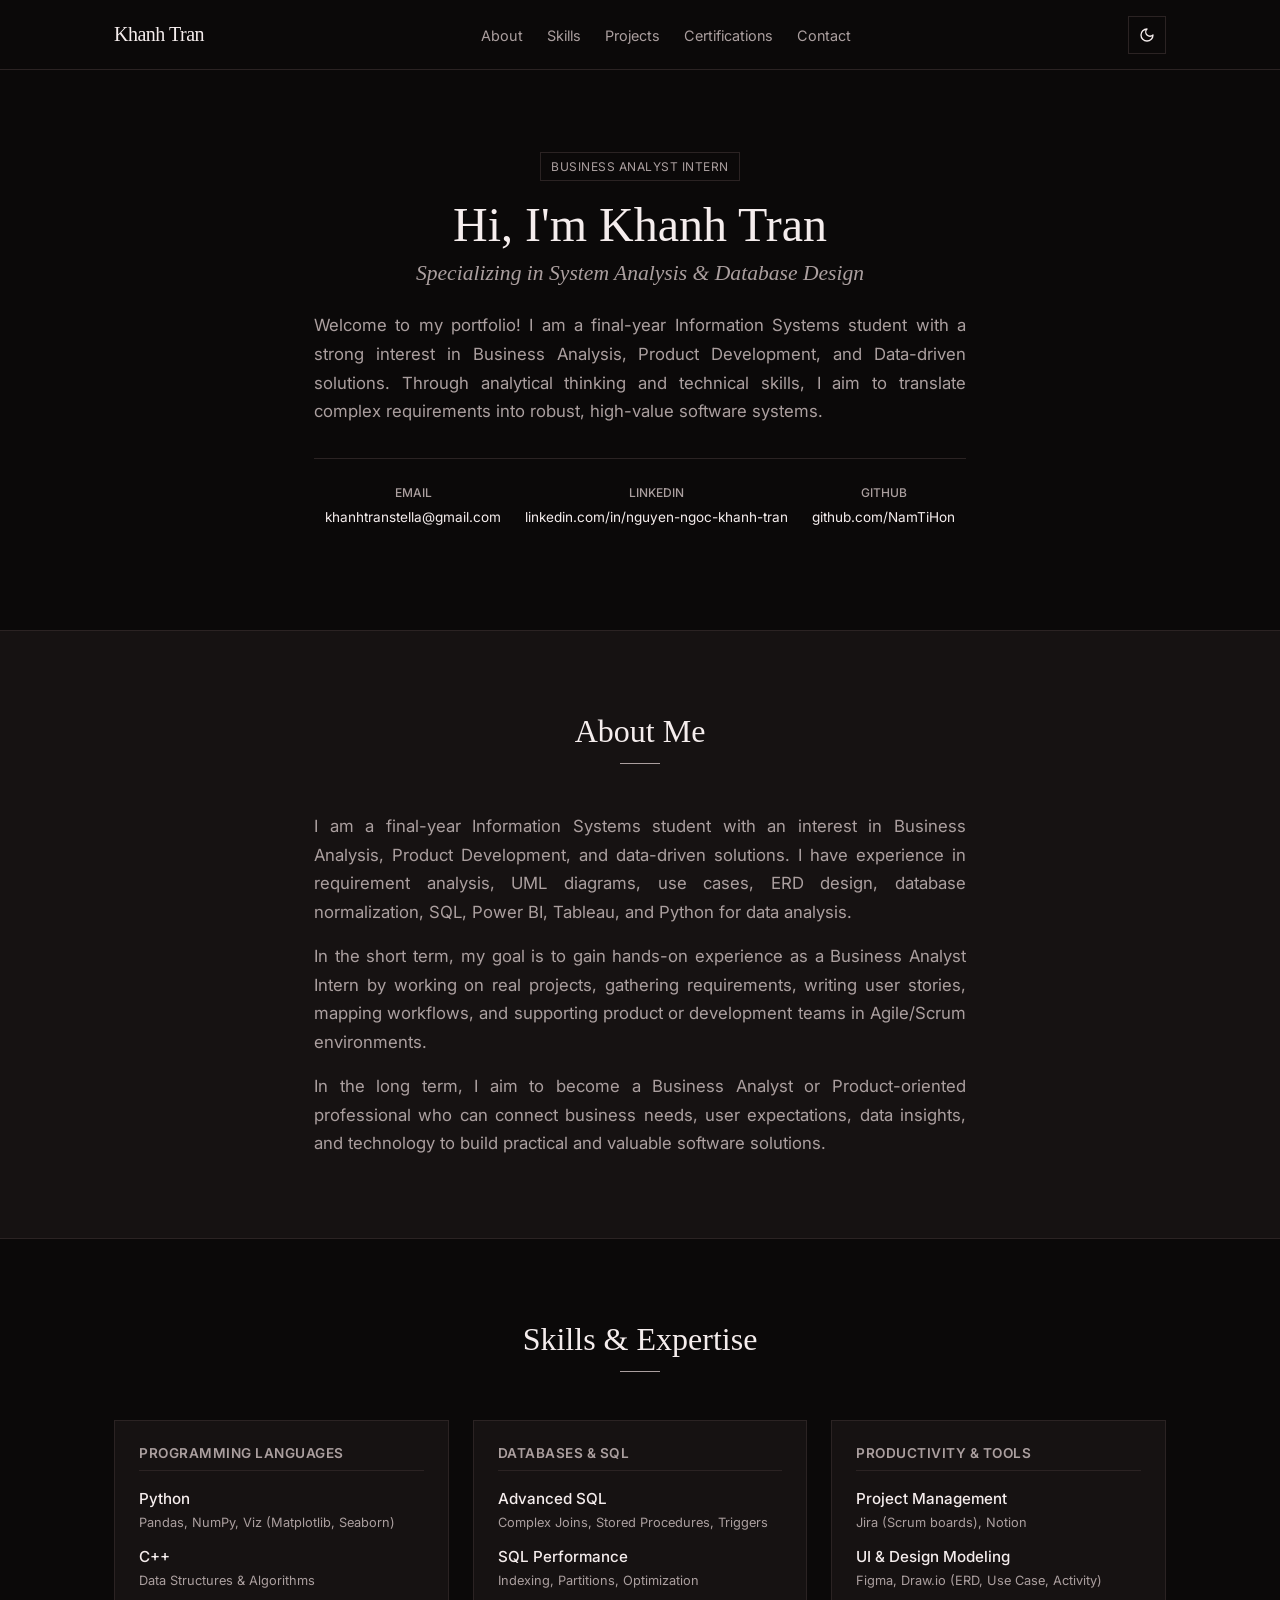
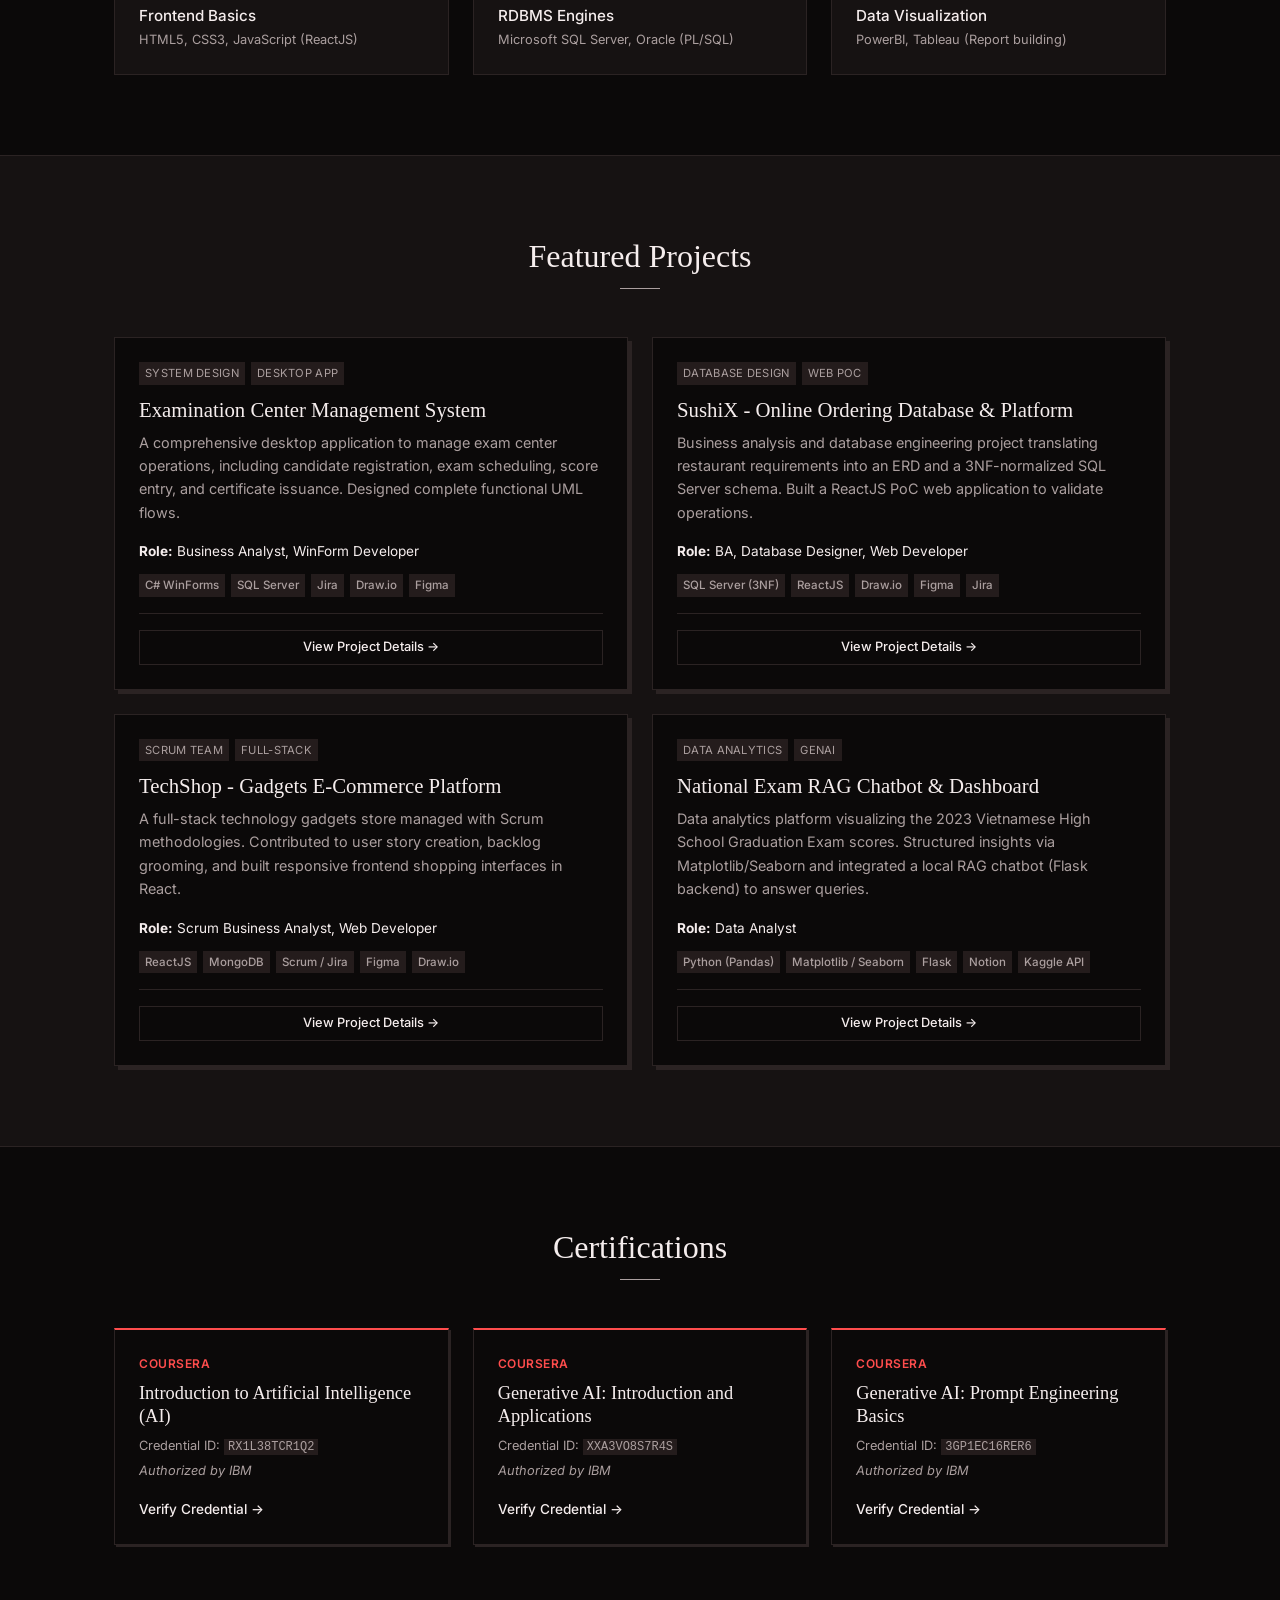
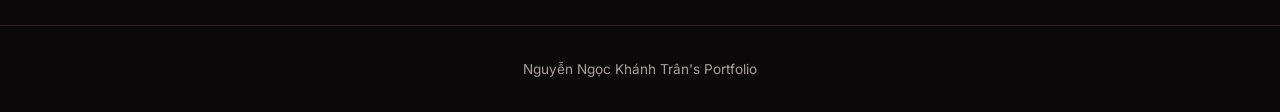
<file: index.html>
<!DOCTYPE html>
<html lang="en">

<head>
    <meta charset="UTF-8">
    <meta name="viewport" content="width=device-width, initial-scale=1.0">
    <title>Khanh Tran | Business Analyst Portfolio</title>
    <meta name="description"
        content="Portfolio of Khanh Tran, a final-year Information Systems student and aspiring Business Analyst Intern with expertise in data visualization, system design, and database modeling.">
    <meta name="keywords"
        content="Business Analyst, Portfolio, Information Systems, SQL, Python, System Design, ERD, WinForms, Web Development">

    <!-- Open Graph / Facebook -->
    <meta property="og:type" content="website">
    <meta property="og:title" content="Khanh Tran | Business Analyst Portfolio">
    <meta property="og:description"
        content="Explore projects, skills, and certifications of Khanh Tran, an aspiring Business Analyst Intern.">
    <meta property="og:image"
        content="https://images.unsplash.com/photo-1460925895917-afdab827c52f?q=80&w=1200&auto=format&fit=crop">

    <!-- Google Fonts -->
    <link rel="preconnect" href="https://fonts.googleapis.com">
    <link rel="preconnect" href="https://fonts.gstatic.com" crossorigin>
    <link
        href="https://fonts.googleapis.com/css2?family=Inter:wght@300;400;500;600;700&family=Outfit:wght@400;500;600;700;800&display=swap"
        rel="stylesheet">

    <!-- CSS Stylesheet -->
    <link rel="stylesheet" href="styles.css">
</head>

<body class="dark-theme">

    <!-- Navigation Bar -->
    <nav id="navbar" class="glass-header">
        <div class="nav-container">
            <a href="#home" class="logo">
                <span class="logo-accent"></span>Khanh Tran<span class="logo-accent"></span>
            </a>

            <ul class="nav-links">
                <li><a href="#about" class="nav-link">About</a></li>
                <li><a href="#skills" class="nav-link">Skills</a></li>
                <li><a href="#projects" class="nav-link">Projects</a></li>
                <li><a href="#certifications" class="nav-link">Certifications</a></li>
                <li><a href="#contact" class="nav-link">Contact</a></li>
            </ul>

            <div class="nav-actions">
                <button id="theme-toggle" aria-label="Toggle Theme" class="btn-icon">
                    <!-- Sun Icon (Light Mode) -->
                    <svg class="sun-icon" xmlns="http://www.w3.org/2000/svg" viewBox="0 0 24 24" fill="none"
                        stroke="currentColor" stroke-width="2" stroke-linecap="round" stroke-linejoin="round">
                        <circle cx="12" cy="12" r="4"></circle>
                        <path d="M12 2v2"></path>
                        <path d="M12 20v2"></path>
                        <path d="M4.93 4.93l1.41 1.41"></path>
                        <path d="M17.66 17.66l1.41 1.41"></path>
                        <path d="M2 12h2"></path>
                        <path d="M20 12h2"></path>
                        <path d="M6.34 17.66l-1.41 1.41"></path>
                        <path d="M19.07 4.93l-1.41 1.41"></path>
                    </svg>
                    <!-- Moon Icon (Dark Mode) -->
                    <svg class="moon-icon" xmlns="http://www.w3.org/2000/svg" viewBox="0 0 24 24" fill="none"
                        stroke="currentColor" stroke-width="2" stroke-linecap="round" stroke-linejoin="round">
                        <path d="M12 3a6 6 0 0 0 9 9 9 9 0 1 1-9-9Z"></path>
                    </svg>
                </button>
                <button id="mobile-menu-toggle" aria-label="Toggle Menu" class="btn-icon mobile-only">
                    <svg xmlns="http://www.w3.org/2000/svg" fill="none" viewBox="0 0 24 24" stroke-width="2"
                        stroke="currentColor">
                        <path stroke-linecap="round" stroke-linejoin="round"
                            d="M3.75 6.75h16.5M3.75 12h16.5m-16.5 5.25h16.5" />
                    </svg>
                </button>
            </div>
        </div>
    </nav>

    <!-- Mobile Navigation Drawer -->
    <div id="mobile-nav" class="mobile-nav-drawer">
        <ul class="mobile-nav-links">
            <li><a href="#about" class="mobile-nav-link">About</a></li>
            <li><a href="#skills" class="mobile-nav-link">Skills</a></li>
            <li><a href="#projects" class="mobile-nav-link">Projects</a></li>
            <li><a href="#certifications" class="mobile-nav-link">Certifications</a></li>
            <li><a href="#contact" class="mobile-nav-link">Contact</a></li>
        </ul>
    </div>

    <main>

        <!-- Hero Section -->
        <section id="home" class="hero-section">
            <div class="container small-container">
                <div class="hero-text">
                    <span class="badge">Business Analyst Intern</span>
                    <h1 class="hero-title">Hi, I'm <span class="gradient-text">Khanh Tran</span></h1>
                    <h2 class="hero-subtitle">Specializing in System Analysis & Database Design</h2>
                    <p class="hero-desc">
                        Welcome to my portfolio! I am a final-year Information Systems student with a strong interest in
                        Business Analysis, Product Development, and Data-driven solutions. Through analytical thinking
                        and technical skills, I aim to translate complex requirements into robust, high-value software
                        systems.
                    </p>

                    <div id="contact" class="hero-contact">
                        <ul class="hero-contact-list">
                            <li>
                                <span class="contact-label">Email</span>
                                <a class="hover-underline">khanhtranstella@gmail.com</a>
                            </li>
                            <li>
                                <span class="contact-label">LinkedIn</span>
                                <a href="https://www.linkedin.com/in/nguyen-ngoc-khanh-tran/" target="_blank"
                                    rel="noopener" class="hover-underline">linkedin.com/in/nguyen-ngoc-khanh-tran</a>
                            </li>
                            <li>
                                <span class="contact-label">GitHub</span>
                                <a href="https://github.com/NamTiHon" target="_blank" rel="noopener"
                                    class="hover-underline">github.com/NamTiHon</a>
                            </li>
                        </ul>
                    </div>
                </div>
            </div>
        </section>

        <!-- About Section (Intro / Profile) -->
        <section id="about" class="about-section bg-alt">
            <div class="container small-container">
                <div class="section-header">
                    <h2 class="section-title">About Me</h2>
                    <div class="title-underline"></div>
                </div>
                <div class="about-content">
                    <p class="paragraph-large">
                        I am a final-year Information Systems student with an interest in Business Analysis, Product
                        Development, and data-driven solutions. I have experience in requirement analysis, UML diagrams,
                        use cases, ERD design, database normalization, SQL, Power BI, Tableau, and Python for data
                        analysis.
                    </p>
                    <p class="paragraph-large">
                        In the short term, my goal is to gain hands-on experience as a Business Analyst Intern by
                        working on real projects, gathering requirements, writing user stories, mapping workflows, and
                        supporting product or development teams in Agile/Scrum environments.
                    </p>
                    <p class="paragraph-large">
                        In the long term, I aim to become a Business Analyst or Product-oriented professional who can
                        connect business needs, user expectations, data insights, and technology to build practical and
                        valuable software solutions.
                    </p>
                </div>

            </div>
        </section>

        <!-- Skills Section -->
        <section id="skills" class="skills-section">
            <div class="container">
                <div class="section-header">
                    <h2 class="section-title">Skills & Expertise</h2>
                    <div class="title-underline"></div>
                </div>

                <div class="grid-container grid-3">
                    <!-- Programming Languages Card -->
                    <div class="skill-card glass-card">
                        <div class="skill-icon-box blue">
                            <svg xmlns="http://www.w3.org/2000/svg" fill="none" viewBox="0 0 24 24" stroke-width="2"
                                stroke="currentColor">
                                <path stroke-linecap="round" stroke-linejoin="round"
                                    d="M17.25 6.75 22.5 12l-5.25 5.25m-10.5 0L1.5 12l5.25-5.25m7.5-3-4.5 16.5" />
                            </svg>
                        </div>
                        <h3>Programming Languages</h3>
                        <ul class="skill-list">
                            <li>
                                <div class="skill-item">
                                    <span class="skill-name">Python</span>
                                    <span class="skill-level">Pandas, NumPy, Viz (Matplotlib, Seaborn)</span>
                                </div>
                            </li>
                            <li>
                                <div class="skill-item">
                                    <span class="skill-name">C++</span>
                                    <span class="skill-level">Data Structures & Algorithms</span>
                                </div>
                            </li>
                            <li>
                                <div class="skill-item">
                                    <span class="skill-name">Frontend Basics</span>
                                    <span class="skill-level">HTML5, CSS3, JavaScript (ReactJS)</span>
                                </div>
                            </li>
                        </ul>
                    </div>

                    <!-- Databases & SQL Card -->
                    <div class="skill-card glass-card">
                        <div class="skill-icon-box green">
                            <svg xmlns="http://www.w3.org/2000/svg" fill="none" viewBox="0 0 24 24" stroke-width="2"
                                stroke="currentColor">
                                <path stroke-linecap="round" stroke-linejoin="round"
                                    d="M20.25 6.375c0 2.278-3.694 4.125-8.25 4.125S3.75 8.653 3.75 6.375m16.5 0c0-2.278-3.694-4.125-8.25-4.125S3.75 4.097 3.75 6.375m16.5 0v11.25c0 2.278-3.694 4.125-8.25 4.125s-8.25-1.847-8.25-4.125V6.375m16.5 0v3.75m-16.5-3.75v3.75m16.5 0c0 2.278-3.694 4.125-8.25 4.125s-8.25-1.847-8.25-4.125V18m0-3.75c0 2.278-3.694 4.125-8.25 4.125s-8.25-1.847-8.25-4.125" />
                            </svg>
                        </div>
                        <h3>Databases & SQL</h3>
                        <ul class="skill-list">
                            <li>
                                <div class="skill-item">
                                    <span class="skill-name">Advanced SQL</span>
                                    <span class="skill-level">Complex Joins, Stored Procedures, Triggers</span>
                                </div>
                            </li>
                            <li>
                                <div class="skill-item">
                                    <span class="skill-name">SQL Performance</span>
                                    <span class="skill-level">Indexing, Partitions, Optimization</span>
                                </div>
                            </li>
                            <li>
                                <div class="skill-item">
                                    <span class="skill-name">RDBMS Engines</span>
                                    <span class="skill-level">Microsoft SQL Server, Oracle (PL/SQL)</span>
                                </div>
                            </li>
                        </ul>
                    </div>

                    <!-- Productivity & Design Card -->
                    <div class="skill-card glass-card">
                        <div class="skill-icon-box purple">
                            <svg xmlns="http://www.w3.org/2000/svg" fill="none" viewBox="0 0 24 24" stroke-width="2"
                                stroke="currentColor">
                                <path stroke-linecap="round" stroke-linejoin="round"
                                    d="M10.5 6a7.5 7.5 0 1 0 7.5 7.5h-7.5V6Z" />
                                <path stroke-linecap="round" stroke-linejoin="round"
                                    d="M13.5 10.5H21A7.5 7.5 0 0 0 13.5 3v7.5Z" />
                            </svg>
                        </div>
                        <h3>Productivity & Tools</h3>
                        <ul class="skill-list">
                            <li>
                                <div class="skill-item">
                                    <span class="skill-name">Project Management</span>
                                    <span class="skill-level">Jira (Scrum boards), Notion</span>
                                </div>
                            </li>
                            <li>
                                <div class="skill-item">
                                    <span class="skill-name">UI & Design Modeling</span>
                                    <span class="skill-level">Figma, Draw.io (ERD, Use Case, Activity)</span>
                                </div>
                            </li>
                            <li>
                                <div class="skill-item">
                                    <span class="skill-name">Data Visualization</span>
                                    <span class="skill-level">PowerBI, Tableau (Report building)</span>
                                </div>
                            </li>
                        </ul>
                    </div>
                </div>
            </div>
        </section>

        <!-- Projects Section -->
        <section id="projects" class="projects-section bg-alt">
            <div class="container">
                <div class="section-header">
                    <h2 class="section-title">Featured Projects</h2>
                    <div class="title-underline"></div>
                </div>

                <!-- Project Grid -->
                <div class="project-grid">

                    <!-- Project 1: Examination Center -->
                    <div class="project-card glass-card" data-category="ba">
                        <div class="project-card-header">
                            <span class="project-badge ba">System Design</span>
                            <span class="project-badge win">Desktop app</span>
                        </div>
                        <div class="project-card-body">
                            <h3>Examination Center Management System</h3>
                            <p class="project-desc">
                                A comprehensive desktop application to manage exam center operations, including
                                candidate registration, exam scheduling, score entry, and certificate issuance. Designed
                                complete functional UML flows.
                            </p>

                            <div class="project-roles">
                                <strong>Role:</strong> Business Analyst, WinForm Developer
                            </div>

                            <div class="tech-tags">
                                <span class="tag">C# WinForms</span>
                                <span class="tag">SQL Server</span>
                                <span class="tag">Jira</span>
                                <span class="tag">Draw.io</span>
                                <span class="tag">Figma</span>
                            </div>
                        </div>
                        <div class="project-card-footer">
                            <a href="project-examination-system.html" class="btn btn-secondary btn-sm btn-block">View
                                Project Details &rarr;</a>
                        </div>
                    </div>

                    <!-- Project 2: SushiX -->
                    <div class="project-card glass-card" data-category="ba dev">
                        <div class="project-card-header">
                            <span class="project-badge db">Database Design</span>
                            <span class="project-badge web">Web PoC</span>
                        </div>
                        <div class="project-card-body">
                            <h3>SushiX - Online Ordering Database & Platform</h3>
                            <p class="project-desc">
                                Business analysis and database engineering project translating restaurant requirements
                                into an ERD and a 3NF-normalized SQL Server schema. Built a ReactJS PoC web application
                                to validate operations.
                            </p>

                            <div class="project-roles">
                                <strong>Role:</strong> BA, Database Designer, Web Developer
                            </div>

                            <div class="tech-tags">
                                <span class="tag">SQL Server (3NF)</span>
                                <span class="tag">ReactJS</span>
                                <span class="tag">Draw.io</span>
                                <span class="tag">Figma</span>
                                <span class="tag">Jira</span>
                            </div>
                        </div>
                        <div class="project-card-footer">
                            <a href="project-sushix.html" class="btn btn-secondary btn-sm btn-block">View Project
                                Details &rarr;</a>
                        </div>
                    </div>

                    <!-- Project 3: TechShop -->
                    <div class="project-card glass-card" data-category="ba dev">
                        <div class="project-card-header">
                            <span class="project-badge scrum">Scrum Team</span>
                            <span class="project-badge web">Full-stack</span>
                        </div>
                        <div class="project-card-body">
                            <h3>TechShop - Gadgets E-Commerce Platform</h3>
                            <p class="project-desc">
                                A full-stack technology gadgets store managed with Scrum methodologies. Contributed to
                                user story creation, backlog grooming, and built responsive frontend shopping interfaces
                                in React.
                            </p>

                            <div class="project-roles">
                                <strong>Role:</strong> Scrum Business Analyst, Web Developer
                            </div>

                            <div class="tech-tags">
                                <span class="tag">ReactJS</span>
                                <span class="tag">MongoDB</span>
                                <span class="tag">Scrum / Jira</span>
                                <span class="tag">Figma</span>
                                <span class="tag">Draw.io</span>
                            </div>
                        </div>
                        <div class="project-card-footer">
                            <a href="project-techshop.html" class="btn btn-secondary btn-sm btn-block">View Project
                                Details &rarr;</a>
                        </div>
                    </div>

                    <!-- Project 4: RAG Chatbot -->
                    <div class="project-card glass-card" data-category="data dev">
                        <div class="project-card-header">
                            <span class="project-badge stats">Data Analytics</span>
                            <span class="project-badge chatbot">GenAI</span>
                        </div>
                        <div class="project-card-body">
                            <h3>National Exam RAG Chatbot & Dashboard</h3>
                            <p class="project-desc">
                                Data analytics platform visualizing the 2023 Vietnamese High School Graduation Exam
                                scores. Structured insights via Matplotlib/Seaborn and integrated a local RAG chatbot
                                (Flask backend) to answer queries.
                            </p>

                            <div class="project-roles">
                                <strong>Role:</strong> Data Analyst
                            </div>

                            <div class="tech-tags">
                                <span class="tag">Python (Pandas)</span>
                                <span class="tag">Matplotlib / Seaborn</span>
                                <span class="tag">Flask</span>
                                <span class="tag">Notion</span>
                                <span class="tag">Kaggle API</span>
                            </div>
                        </div>
                        <div class="project-card-footer">
                            <a href="project-rag-chatbot.html" class="btn btn-secondary btn-sm btn-block">View Project
                                Details &rarr;</a>
                        </div>
                    </div>

                </div>
            </div>
        </section>

        <!-- Certifications Section -->
        <section id="certifications" class="certifications-section">
            <div class="container">
                <div class="section-header">
                    <h2 class="section-title">Certifications</h2>
                    <div class="title-underline"></div>
                </div>

                <div class="grid-container grid-3">

                    <!-- Cert 1 -->
                    <div class="cert-card glass-card">
                        <div class="cert-provider">Coursera</div>
                        <h3>Introduction to Artificial Intelligence (AI)</h3>
                        <p class="cert-meta">Credential ID: <code class="code-font">RX1L38TCR1Q2</code></p>
                        <p class="cert-issuer">Authorized by IBM</p>
                        <a href="https://coursera.org/verify/RX1L38TCR1Q2" target="_blank" rel="noopener"
                            class="cert-link hover-underline">Verify Credential &rarr;</a>
                    </div>

                    <!-- Cert 2 -->
                    <div class="cert-card glass-card">
                        <div class="cert-provider">Coursera</div>
                        <h3>Generative AI: Introduction and Applications</h3>
                        <p class="cert-meta">Credential ID: <code class="code-font">XXA3VO8S7R4S</code></p>
                        <p class="cert-issuer">Authorized by IBM</p>
                        <a href="https://coursera.org/verify/XXA3VO8S7R4S" target="_blank" rel="noopener"
                            class="cert-link hover-underline">Verify Credential &rarr;</a>
                    </div>

                    <!-- Cert 3 -->
                    <div class="cert-card glass-card">
                        <div class="cert-provider">Coursera</div>
                        <h3>Generative AI: Prompt Engineering Basics</h3>
                        <p class="cert-meta">Credential ID: <code class="code-font">3GP1EC16RER6</code></p>
                        <p class="cert-issuer">Authorized by IBM</p>
                        <a href="https://coursera.org/verify/3GP1EC16RER6" target="_blank" rel="noopener"
                            class="cert-link hover-underline">Verify Credential &rarr;</a>
                    </div>

                </div>
            </div>
        </section>



    </main>

    <!-- Footer -->
    <footer>
        <div class="container footer-container">
            <p>Nguyễn Ngọc Khánh Trân's Portfolio</p>
        </div>
    </footer>

    <!-- JS Scripts -->
    <script src="script.js"></script>
</body>

</html>
</file>
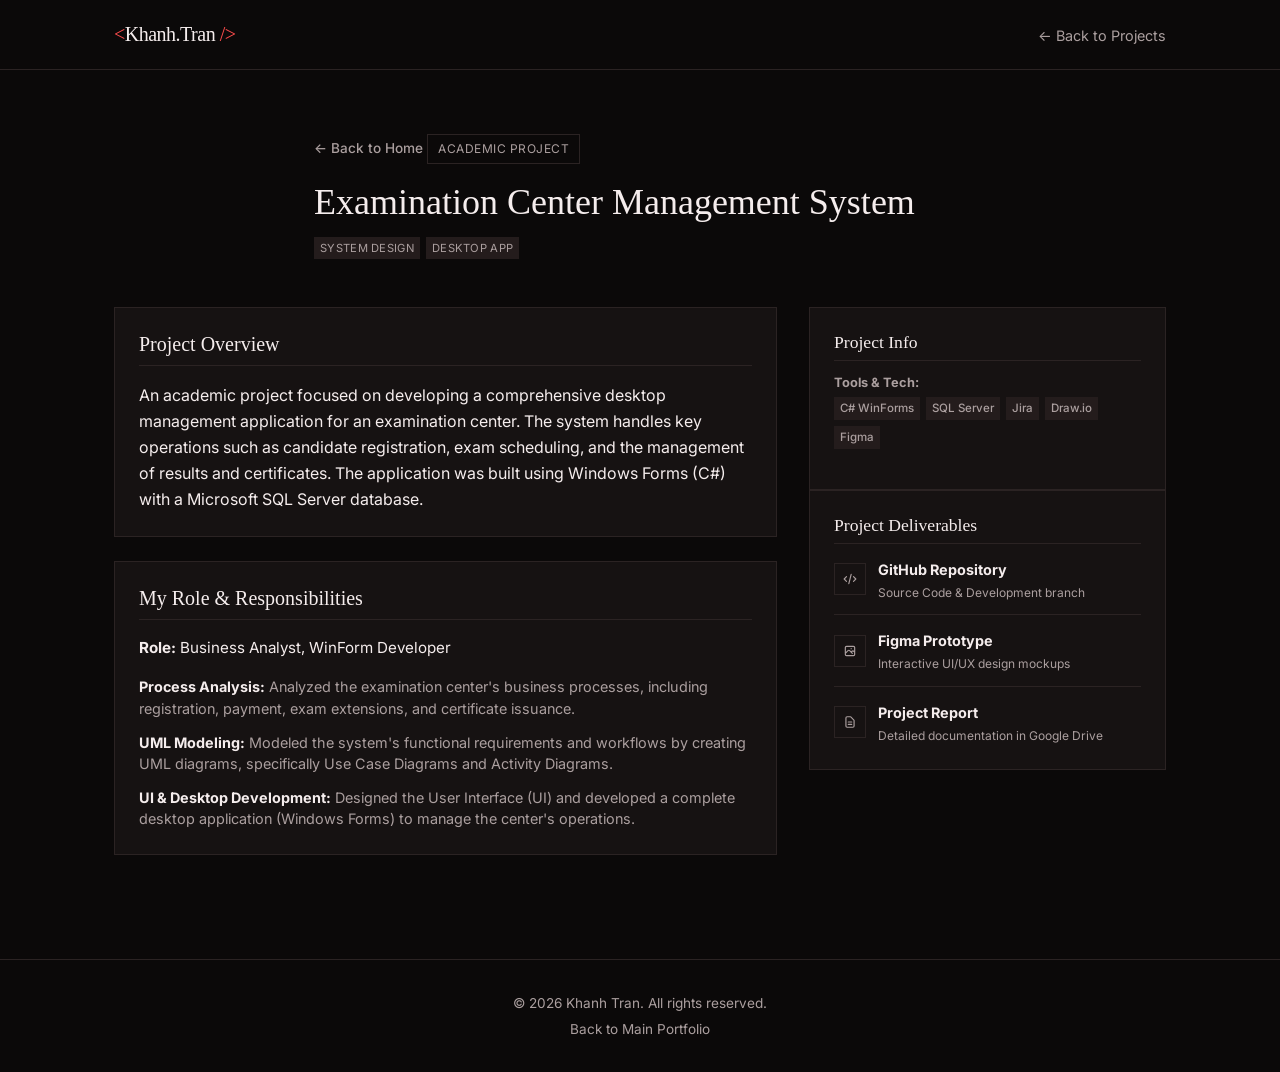
<file: project-examination-system.html>
<!DOCTYPE html>
<html lang="en">
<head>
    <meta charset="UTF-8">
    <meta name="viewport" content="width=device-width, initial-scale=1.0">
    <title>Examination Center Management System | Khanh Tran Project</title>
    <meta name="description" content="Project case study of the Examination Center Management System. Business Analysis and UI/UX design.">
    
    <!-- Google Fonts -->
    <link rel="preconnect" href="https://fonts.googleapis.com">
    <link rel="preconnect" href="https://fonts.gstatic.com" crossorigin>
    <link href="https://fonts.googleapis.com/css2?family=Inter:wght@300;400;500;600;700&family=Outfit:wght@400;500;600;700;800&display=swap" rel="stylesheet">
    
    <!-- CSS Stylesheet -->
    <link rel="stylesheet" href="styles.css">
</head>
<body class="dark-theme project-details-page">
    
    <!-- Navigation Bar -->
    <nav id="navbar" class="glass-header">
        <div class="nav-container">
            <a href="index.html" class="logo">
                <span class="logo-accent">&lt;</span>Khanh.Tran<span class="logo-accent"> /&gt;</span>
            </a>
            <ul class="nav-links">
                <li><a href="index.html#projects" class="nav-link">&larr; Back to Projects</a></li>
            </ul>
        </div>
    </nav>

    <main class="project-detail-main">
        <section class="project-detail-hero">
            <div class="container small-container">
                <a href="index.html#projects" class="back-link">&larr; Back to Home</a>
                <span class="badge">Academic Project</span>
                <h1 class="gradient-text">Examination Center Management System</h1>
                
                <div class="project-meta-badges">
                    <span class="project-badge ba">System Design</span>
                    <span class="project-badge win">Desktop app</span>
                </div>
            </div>
        </section>

        <section class="project-detail-content">
            <div class="container">
                <div class="project-detail-grid">
                    
                    <!-- Left: Case Study Details -->
                    <div class="project-case-details">
                        <div class="glass-card detail-card">
                            <h2>Project Overview</h2>
                            <p>
                                An academic project focused on developing a comprehensive desktop management application for an examination center. The system handles key operations such as candidate registration, exam scheduling, and the management of results and certificates. The application was built using Windows Forms (C#) with a Microsoft SQL Server database.
                            </p>
                        </div>

                        <div class="glass-card detail-card">
                            <h2>My Role & Responsibilities</h2>
                            <p class="role-desc-highlight"><strong>Role:</strong> Business Analyst, WinForm Developer</p>
                            <ul class="responsibilities-list">
                                <li>
                                    <strong>Process Analysis:</strong> Analyzed the examination center's business processes, including registration, payment, exam extensions, and certificate issuance.
                                </li>
                                <li>
                                    <strong>UML Modeling:</strong> Modeled the system's functional requirements and workflows by creating UML diagrams, specifically Use Case Diagrams and Activity Diagrams.
                                </li>
                                <li>
                                    <strong>UI & Desktop Development:</strong> Designed the User Interface (UI) and developed a complete desktop application (Windows Forms) to manage the center's operations.
                                </li>
                            </ul>
                        </div>
                    </div>

                    <!-- Right: Meta Info & Deliverables -->
                    <div class="project-meta-sidebar">
                        <div class="glass-card sidebar-card">
                            <h3>Project Info</h3>
                            <div class="sidebar-meta-item">
                                <strong>Tools & Tech:</strong>
                                <div class="tech-tags">
                                    <span class="tag">C# WinForms</span>
                                    <span class="tag">SQL Server</span>
                                    <span class="tag">Jira</span>
                                    <span class="tag">Draw.io</span>
                                    <span class="tag">Figma</span>
                                </div>
                            </div>
                        </div>

                        <div class="glass-card sidebar-card">
                            <h3>Project Deliverables</h3>
                            <ul class="deliverables-list">
                                <li>
                                    <a href="https://github.com/Truong-Duong-Anh-Tu/PTTKHTTT_Project/tree/develop" target="_blank" rel="noopener" class="deliverable-link">
                                        <span class="deliv-icon">
                                            <svg xmlns="http://www.w3.org/2000/svg" fill="none" viewBox="0 0 24 24" stroke="currentColor"><path stroke-linecap="round" stroke-linejoin="round" stroke-width="2" d="M10 20l4-16m4 4l4 4-4 4M6 16l-4-4 4-4" /></svg>
                                        </span>
                                        <div>
                                            <strong>GitHub Repository</strong>
                                            <p>Source Code & Development branch</p>
                                        </div>
                                    </a>
                                </li>
                                <li>
                                    <a href="https://www.figma.com/design/j9pUMjqvLjFkljBL12JmwY/PTTK_EnglishCertForm?node-id=0-1&t=qFql9Cpcz03Do8fb-1" target="_blank" rel="noopener" class="deliverable-link">
                                        <span class="deliv-icon">
                                            <svg xmlns="http://www.w3.org/2000/svg" fill="none" viewBox="0 0 24 24" stroke="currentColor"><path stroke-linecap="round" stroke-linejoin="round" stroke-width="2" d="M4 16l4.586-4.586a2 2 0 012.828 0L16 16m-2-2l1.586-1.586a2 2 0 012.828 0L20 14m-6-6h.01M6 20h12a2 2 0 002-2V6a2 2 0 00-2-2H6a2 2 0 00-2 2v12a2 2 0 002 2z" /></svg>
                                        </span>
                                        <div>
                                            <strong>Figma Prototype</strong>
                                            <p>Interactive UI/UX design mockups</p>
                                        </div>
                                    </a>
                                </li>
                                <li>
                                    <a href="https://drive.google.com/drive/folders/1h0sbcya1bxlpU1O9e9eaCyaGxs78QqPU?usp=drive_link" target="_blank" rel="noopener" class="deliverable-link">
                                        <span class="deliv-icon">
                                            <svg xmlns="http://www.w3.org/2000/svg" fill="none" viewBox="0 0 24 24" stroke="currentColor"><path stroke-linecap="round" stroke-linejoin="round" stroke-width="2" d="M9 12h6m-6 4h6m2 5H7a2 2 0 01-2-2V5a2 2 0 012-2h5.586a1 1 0 01.707.293l5.414 5.414a1 1 0 01.293.707V19a2 2 0 01-2 2z" /></svg>
                                        </span>
                                        <div>
                                            <strong>Project Report</strong>
                                            <p>Detailed documentation in Google Drive</p>
                                        </div>
                                    </a>
                                </li>
                            </ul>
                        </div>
                    </div>

                </div>
            </div>
        </section>
    </main>

    <!-- Footer -->
    <footer>
        <div class="container footer-container">
            <p>&copy; 2026 Khanh Tran. All rights reserved.</p>
            <p><a href="index.html" class="hover-underline">Back to Main Portfolio</a></p>
        </div>
    </footer>

    <!-- Theme Persist Script -->
    <script>
        const savedTheme = localStorage.getItem('portfolio-theme') || 'dark';
        if (savedTheme === 'light') {
            document.body.classList.remove('dark-theme');
            document.body.classList.add('light-theme');
        }
    </script>
</body>
</html>
</file>
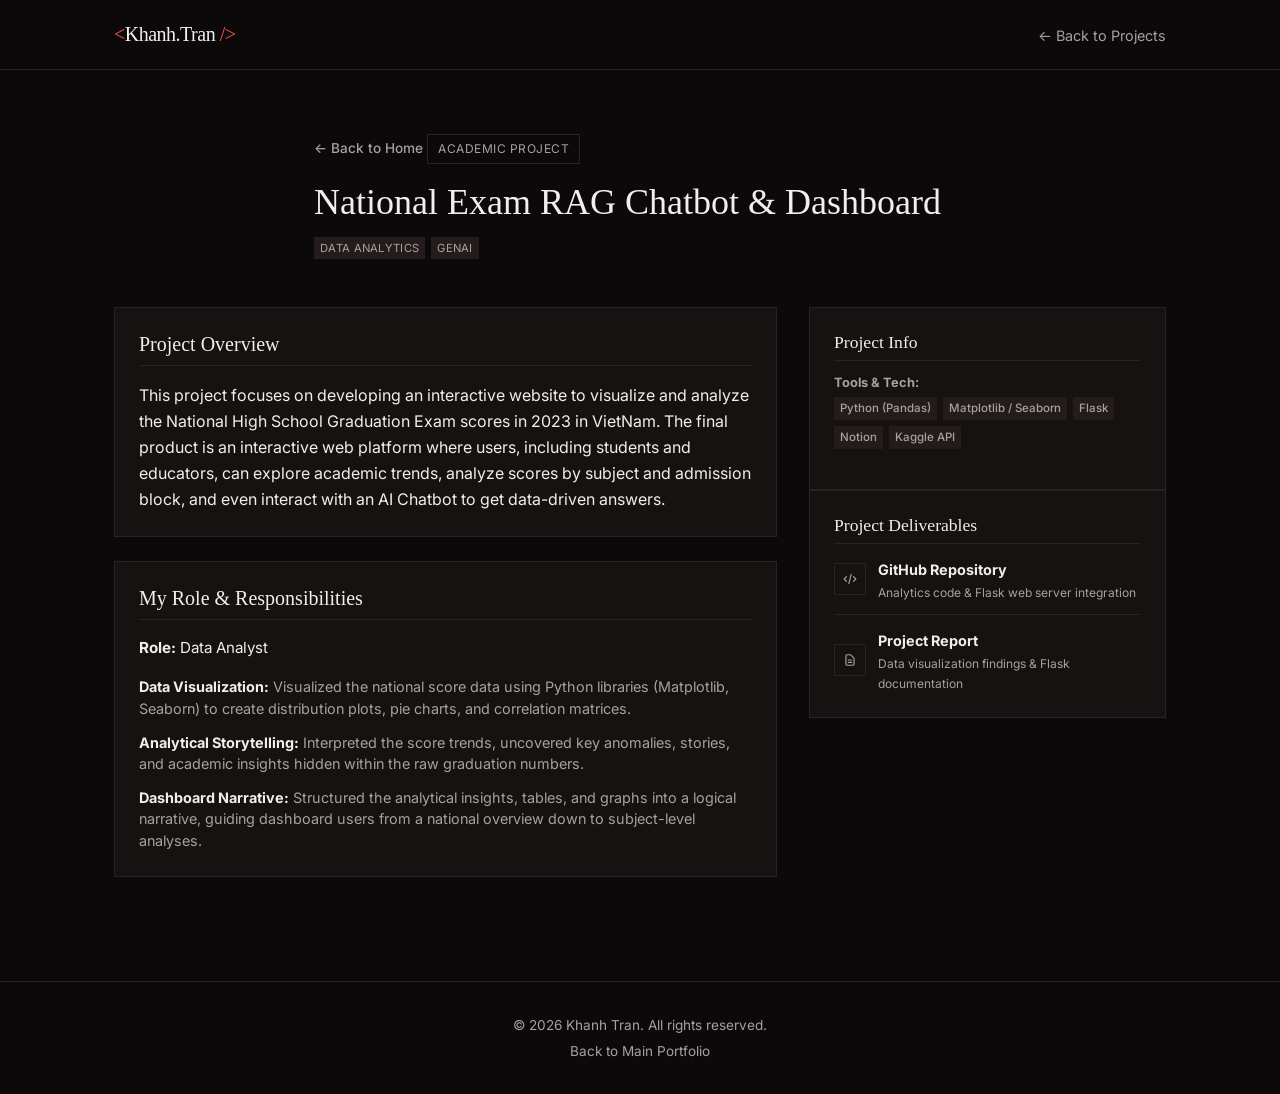
<file: project-rag-chatbot.html>
<!DOCTYPE html>
<html lang="en">
<head>
    <meta charset="UTF-8">
    <meta name="viewport" content="width=device-width, initial-scale=1.0">
    <title>National Exam RAG Chatbot & Dashboard | Khanh Tran Project</title>
    <meta name="description" content="Project case study of the Website Integrated RAG Chatbot. Data analytics, visualization, and Python narration.">
    
    <!-- Google Fonts -->
    <link rel="preconnect" href="https://fonts.googleapis.com">
    <link rel="preconnect" href="https://fonts.gstatic.com" crossorigin>
    <link href="https://fonts.googleapis.com/css2?family=Inter:wght@300;400;500;600;700&family=Outfit:wght@400;500;600;700;800&display=swap" rel="stylesheet">
    
    <!-- CSS Stylesheet -->
    <link rel="stylesheet" href="styles.css">
</head>
<body class="dark-theme project-details-page">
    
    <!-- Navigation Bar -->
    <nav id="navbar" class="glass-header">
        <div class="nav-container">
            <a href="index.html" class="logo">
                <span class="logo-accent">&lt;</span>Khanh.Tran<span class="logo-accent"> /&gt;</span>
            </a>
            <ul class="nav-links">
                <li><a href="index.html#projects" class="nav-link">&larr; Back to Projects</a></li>
            </ul>
        </div>
    </nav>

    <main class="project-detail-main">
        <section class="project-detail-hero">
            <div class="container small-container">
                <a href="index.html#projects" class="back-link">&larr; Back to Home</a>
                <span class="badge">Academic Project</span>
                <h1 class="gradient-text">National Exam RAG Chatbot & Dashboard</h1>
                
                <div class="project-meta-badges">
                    <span class="project-badge stats">Data Analytics</span>
                    <span class="project-badge chatbot">GenAI</span>
                </div>
            </div>
        </section>

        <section class="project-detail-content">
            <div class="container">
                <div class="project-detail-grid">
                    
                    <!-- Left: Case Study Details -->
                    <div class="project-case-details">
                        <div class="glass-card detail-card">
                            <h2>Project Overview</h2>
                            <p>
                                This project focuses on developing an interactive website to visualize and analyze the National High School Graduation Exam scores in 2023 in VietNam. The final product is an interactive web platform where users, including students and educators, can explore academic trends, analyze scores by subject and admission block, and even interact with an AI Chatbot to get data-driven answers.
                            </p>
                        </div>

                        <div class="glass-card detail-card">
                            <h2>My Role & Responsibilities</h2>
                            <p class="role-desc-highlight"><strong>Role:</strong> Data Analyst</p>
                            <ul class="responsibilities-list">
                                <li>
                                    <strong>Data Visualization:</strong> Visualized the national score data using Python libraries (Matplotlib, Seaborn) to create distribution plots, pie charts, and correlation matrices.
                                </li>
                                <li>
                                    <strong>Analytical Storytelling:</strong> Interpreted the score trends, uncovered key anomalies, stories, and academic insights hidden within the raw graduation numbers.
                                </li>
                                <li>
                                    <strong>Dashboard Narrative:</strong> Structured the analytical insights, tables, and graphs into a logical narrative, guiding dashboard users from a national overview down to subject-level analyses.
                                </li>
                            </ul>
                        </div>
                    </div>

                    <!-- Right: Meta Info & Deliverables -->
                    <div class="project-meta-sidebar">
                        <div class="glass-card sidebar-card">
                            <h3>Project Info</h3>
                            <div class="sidebar-meta-item">
                                <strong>Tools & Tech:</strong>
                                <div class="tech-tags">
                                    <span class="tag">Python (Pandas)</span>
                                    <span class="tag">Matplotlib / Seaborn</span>
                                    <span class="tag">Flask</span>
                                    <span class="tag">Notion</span>
                                    <span class="tag">Kaggle API</span>
                                </div>
                            </div>
                        </div>

                        <div class="glass-card sidebar-card">
                            <h3>Project Deliverables</h3>
                            <ul class="deliverables-list">
                                <li>
                                    <a href="https://github.com/richardnguyen0715/WebsiteIntegratedRAGChatbot" target="_blank" rel="noopener" class="deliverable-link">
                                        <span class="deliv-icon">
                                            <svg xmlns="http://www.w3.org/2000/svg" fill="none" viewBox="0 0 24 24" stroke="currentColor"><path stroke-linecap="round" stroke-linejoin="round" stroke-width="2" d="M10 20l4-16m4 4l4 4-4 4M6 16l-4-4 4-4" /></svg>
                                        </span>
                                        <div>
                                            <strong>GitHub Repository</strong>
                                            <p>Analytics code & Flask web server integration</p>
                                        </div>
                                    </a>
                                </li>
                                <li>
                                    <a href="https://drive.google.com/drive/folders/1W7SiXm0CZgqBTwHbPiiufF-yiwLwpVEr?usp=drive_link" target="_blank" rel="noopener" class="deliverable-link">
                                        <span class="deliv-icon">
                                            <svg xmlns="http://www.w3.org/2000/svg" fill="none" viewBox="0 0 24 24" stroke="currentColor"><path stroke-linecap="round" stroke-linejoin="round" stroke-width="2" d="M9 12h6m-6 4h6m2 5H7a2 2 0 01-2-2V5a2 2 0 012-2h5.586a1 1 0 01.707.293l5.414 5.414a1 1 0 01.293.707V19a2 2 0 01-2 2z" /></svg>
                                        </span>
                                        <div>
                                            <strong>Project Report</strong>
                                            <p>Data visualization findings & Flask documentation</p>
                                        </div>
                                    </a>
                                </li>
                            </ul>
                        </div>
                    </div>

                </div>
            </div>
        </section>
    </main>

    <!-- Footer -->
    <footer>
        <div class="container footer-container">
            <p>&copy; 2026 Khanh Tran. All rights reserved.</p>
            <p><a href="index.html" class="hover-underline">Back to Main Portfolio</a></p>
        </div>
    </footer>

    <!-- Theme Persist Script -->
    <script>
        const savedTheme = localStorage.getItem('portfolio-theme') || 'dark';
        if (savedTheme === 'light') {
            document.body.classList.remove('dark-theme');
            document.body.classList.add('light-theme');
        }
    </script>
</body>
</html>
</file>
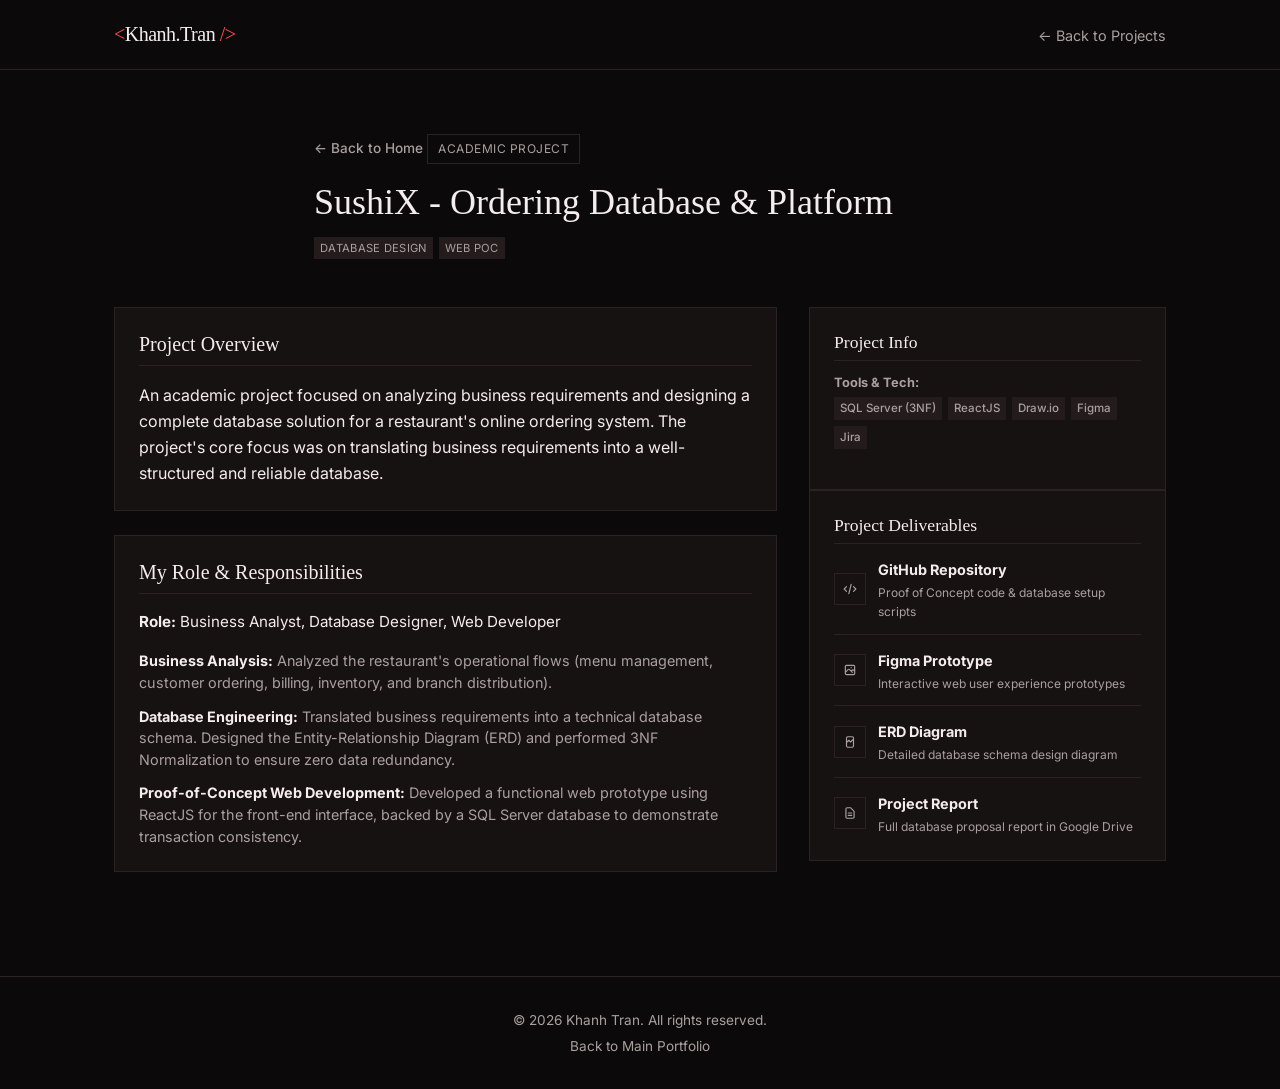
<file: project-sushix.html>
<!DOCTYPE html>
<html lang="en">
<head>
    <meta charset="UTF-8">
    <meta name="viewport" content="width=device-width, initial-scale=1.0">
    <title>SushiX Online Ordering Platform | Khanh Tran Project</title>
    <meta name="description" content="Project case study of the SushiX Online Ordering Platform. Database design, ERD modeling, and Web Proof-of-Concept.">
    
    <!-- Google Fonts -->
    <link rel="preconnect" href="https://fonts.googleapis.com">
    <link rel="preconnect" href="https://fonts.gstatic.com" crossorigin>
    <link href="https://fonts.googleapis.com/css2?family=Inter:wght@300;400;500;600;700&family=Outfit:wght@400;500;600;700;800&display=swap" rel="stylesheet">
    
    <!-- CSS Stylesheet -->
    <link rel="stylesheet" href="styles.css">
</head>
<body class="dark-theme project-details-page">
    
    <!-- Navigation Bar -->
    <nav id="navbar" class="glass-header">
        <div class="nav-container">
            <a href="index.html" class="logo">
                <span class="logo-accent">&lt;</span>Khanh.Tran<span class="logo-accent"> /&gt;</span>
            </a>
            <ul class="nav-links">
                <li><a href="index.html#projects" class="nav-link">&larr; Back to Projects</a></li>
            </ul>
        </div>
    </nav>

    <main class="project-detail-main">
        <section class="project-detail-hero">
            <div class="container small-container">
                <a href="index.html#projects" class="back-link">&larr; Back to Home</a>
                <span class="badge">Academic Project</span>
                <h1 class="gradient-text">SushiX - Ordering Database & Platform</h1>
                
                <div class="project-meta-badges">
                    <span class="project-badge db">Database Design</span>
                    <span class="project-badge web">Web PoC</span>
                </div>
            </div>
        </section>

        <section class="project-detail-content">
            <div class="container">
                <div class="project-detail-grid">
                    
                    <!-- Left: Case Study Details -->
                    <div class="project-case-details">
                        <div class="glass-card detail-card">
                            <h2>Project Overview</h2>
                            <p>
                                An academic project focused on analyzing business requirements and designing a complete database solution for a restaurant's online ordering system. The project's core focus was on translating business requirements into a well-structured and reliable database.
                            </p>
                        </div>

                        <div class="glass-card detail-card">
                            <h2>My Role & Responsibilities</h2>
                            <p class="role-desc-highlight"><strong>Role:</strong> Business Analyst, Database Designer, Web Developer</p>
                            <ul class="responsibilities-list">
                                <li>
                                    <strong>Business Analysis:</strong> Analyzed the restaurant's operational flows (menu management, customer ordering, billing, inventory, and branch distribution).
                                </li>
                                <li>
                                    <strong>Database Engineering:</strong> Translated business requirements into a technical database schema. Designed the Entity-Relationship Diagram (ERD) and performed 3NF Normalization to ensure zero data redundancy.
                                </li>
                                <li>
                                    <strong>Proof-of-Concept Web Development:</strong> Developed a functional web prototype using ReactJS for the front-end interface, backed by a SQL Server database to demonstrate transaction consistency.
                                </li>
                            </ul>
                        </div>
                    </div>

                    <!-- Right: Meta Info & Deliverables -->
                    <div class="project-meta-sidebar">
                        <div class="glass-card sidebar-card">
                            <h3>Project Info</h3>
                            <div class="sidebar-meta-item">
                                <strong>Tools & Tech:</strong>
                                <div class="tech-tags">
                                    <span class="tag">SQL Server (3NF)</span>
                                    <span class="tag">ReactJS</span>
                                    <span class="tag">Draw.io</span>
                                    <span class="tag">Figma</span>
                                    <span class="tag">Jira</span>
                                </div>
                            </div>
                        </div>

                        <div class="glass-card sidebar-card">
                            <h3>Project Deliverables</h3>
                            <ul class="deliverables-list">
                                <li>
                                    <a href="https://github.com/NamTiHon/ADB_SuShiX" target="_blank" rel="noopener" class="deliverable-link">
                                        <span class="deliv-icon">
                                            <svg xmlns="http://www.w3.org/2000/svg" fill="none" viewBox="0 0 24 24" stroke="currentColor"><path stroke-linecap="round" stroke-linejoin="round" stroke-width="2" d="M10 20l4-16m4 4l4 4-4 4M6 16l-4-4 4-4" /></svg>
                                        </span>
                                        <div>
                                            <strong>GitHub Repository</strong>
                                            <p>Proof of Concept code & database setup scripts</p>
                                        </div>
                                    </a>
                                </li>
                                <li>
                                    <a href="https://www.figma.com/design/gvgTvaHlO5ulyKEKxPksFS/ADB_SuShiX_MockWebsite?node-id=0-1&t=hLrR0wf1kB1KLRka-1" target="_blank" rel="noopener" class="deliverable-link">
                                        <span class="deliv-icon">
                                            <svg xmlns="http://www.w3.org/2000/svg" fill="none" viewBox="0 0 24 24" stroke="currentColor"><path stroke-linecap="round" stroke-linejoin="round" stroke-width="2" d="M4 16l4.586-4.586a2 2 0 012.828 0L16 16m-2-2l1.586-1.586a2 2 0 012.828 0L20 14m-6-6h.01M6 20h12a2 2 0 002-2V6a2 2 0 00-2-2H6a2 2 0 00-2 2v12a2 2 0 002 2z" /></svg>
                                        </span>
                                        <div>
                                            <strong>Figma Prototype</strong>
                                            <p>Interactive web user experience prototypes</p>
                                        </div>
                                    </a>
                                </li>
                                <li>
                                    <a href="https://bit.ly/Nhom6_ERDModel" target="_blank" rel="noopener" class="deliverable-link">
                                        <span class="deliv-icon">
                                            <svg xmlns="http://www.w3.org/2000/svg" fill="none" viewBox="0 0 24 24" stroke="currentColor"><path stroke-linecap="round" stroke-linejoin="round" stroke-width="2" d="M7 12l3-3 3 3 4-4M8 21h8a2 2 0 002-2V5a2 2 0 00-2-2H8a2 2 0 00-2 2v14a2 2 0 002 2z" /></svg>
                                        </span>
                                        <div>
                                            <strong>ERD Diagram</strong>
                                            <p>Detailed database schema design diagram</p>
                                        </div>
                                    </a>
                                </li>
                                <li>
                                    <a href="https://drive.google.com/drive/folders/1HgqmuowromygpLV-n8jDd3LrEDONkIIj?usp=drive_link" target="_blank" rel="noopener" class="deliverable-link">
                                        <span class="deliv-icon">
                                            <svg xmlns="http://www.w3.org/2000/svg" fill="none" viewBox="0 0 24 24" stroke="currentColor"><path stroke-linecap="round" stroke-linejoin="round" stroke-width="2" d="M9 12h6m-6 4h6m2 5H7a2 2 0 01-2-2V5a2 2 0 012-2h5.586a1 1 0 01.707.293l5.414 5.414a1 1 0 01.293.707V19a2 2 0 01-2 2z" /></svg>
                                        </span>
                                        <div>
                                            <strong>Project Report</strong>
                                            <p>Full database proposal report in Google Drive</p>
                                        </div>
                                    </a>
                                </li>
                            </ul>
                        </div>
                    </div>

                </div>
            </div>
        </section>
    </main>

    <!-- Footer -->
    <footer>
        <div class="container footer-container">
            <p>&copy; 2026 Khanh Tran. All rights reserved.</p>
            <p><a href="index.html" class="hover-underline">Back to Main Portfolio</a></p>
        </div>
    </footer>

    <!-- Theme Persist Script -->
    <script>
        const savedTheme = localStorage.getItem('portfolio-theme') || 'dark';
        if (savedTheme === 'light') {
            document.body.classList.remove('dark-theme');
            document.body.classList.add('light-theme');
        }
    </script>
</body>
</html>
</file>
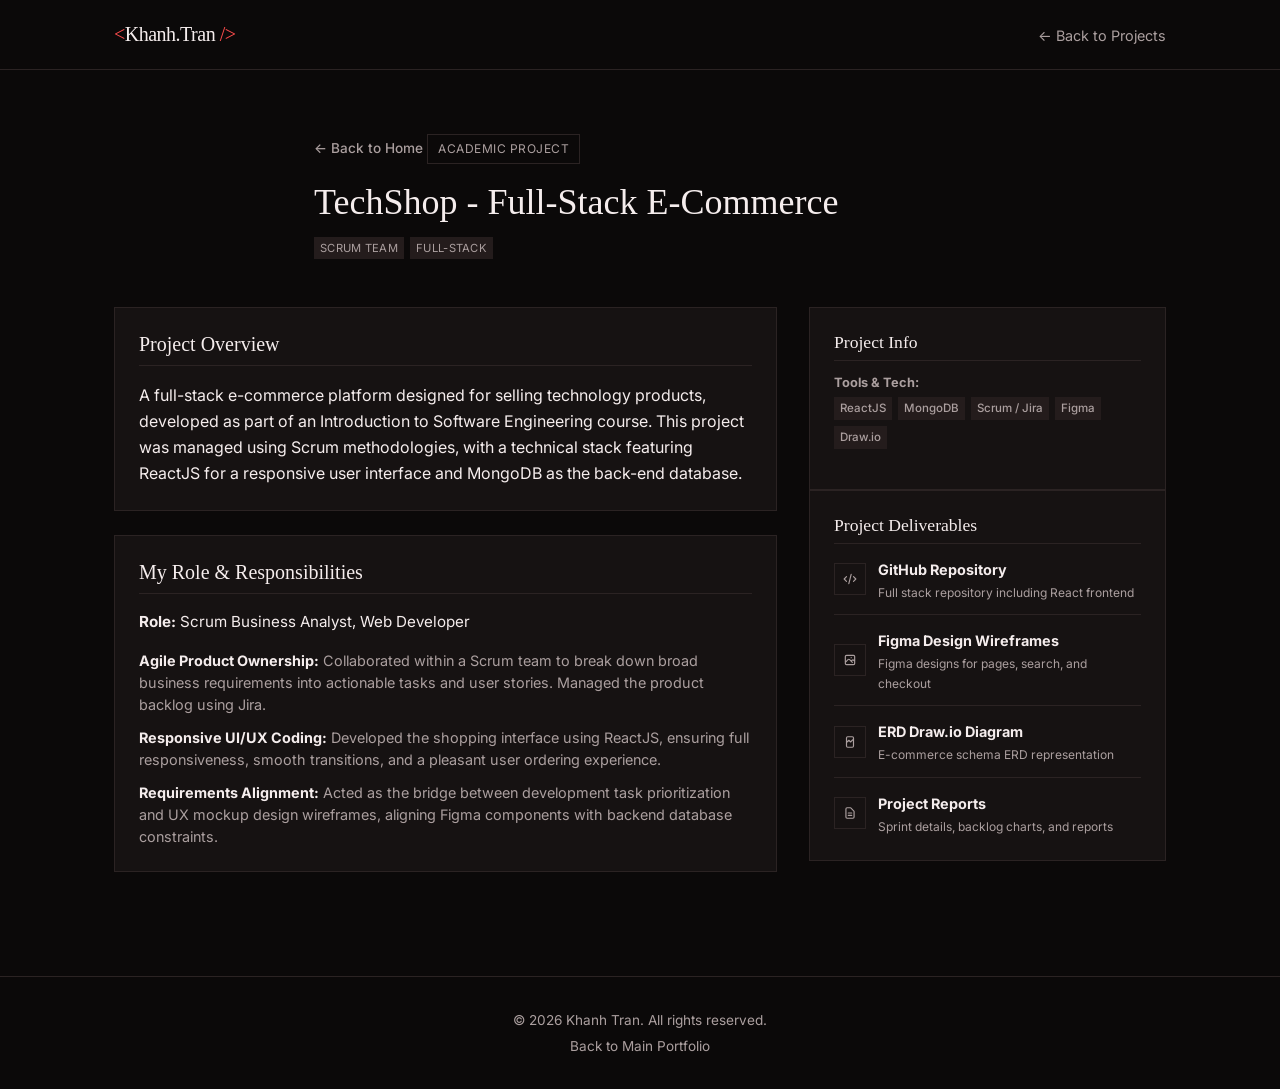
<file: project-techshop.html>
<!DOCTYPE html>
<html lang="en">
<head>
    <meta charset="UTF-8">
    <meta name="viewport" content="width=device-width, initial-scale=1.0">
    <title>TechShop Gadgets E-Commerce | Khanh Tran Project</title>
    <meta name="description" content="Project case study of TechShop E-Commerce. Agile Scrum methodology, web design, and full-stack development.">
    
    <!-- Google Fonts -->
    <link rel="preconnect" href="https://fonts.googleapis.com">
    <link rel="preconnect" href="https://fonts.gstatic.com" crossorigin>
    <link href="https://fonts.googleapis.com/css2?family=Inter:wght@300;400;500;600;700&family=Outfit:wght@400;500;600;700;800&display=swap" rel="stylesheet">
    
    <!-- CSS Stylesheet -->
    <link rel="stylesheet" href="styles.css">
</head>
<body class="dark-theme project-details-page">
    
    <!-- Navigation Bar -->
    <nav id="navbar" class="glass-header">
        <div class="nav-container">
            <a href="index.html" class="logo">
                <span class="logo-accent">&lt;</span>Khanh.Tran<span class="logo-accent"> /&gt;</span>
            </a>
            <ul class="nav-links">
                <li><a href="index.html#projects" class="nav-link">&larr; Back to Projects</a></li>
            </ul>
        </div>
    </nav>

    <main class="project-detail-main">
        <section class="project-detail-hero">
            <div class="container small-container">
                <a href="index.html#projects" class="back-link">&larr; Back to Home</a>
                <span class="badge">Academic Project</span>
                <h1 class="gradient-text">TechShop - Full-Stack E-Commerce</h1>
                
                <div class="project-meta-badges">
                    <span class="project-badge scrum">Scrum Team</span>
                    <span class="project-badge web">Full-stack</span>
                </div>
            </div>
        </section>

        <section class="project-detail-content">
            <div class="container">
                <div class="project-detail-grid">
                    
                    <!-- Left: Case Study Details -->
                    <div class="project-case-details">
                        <div class="glass-card detail-card">
                            <h2>Project Overview</h2>
                            <p>
                                A full-stack e-commerce platform designed for selling technology products, developed as part of an Introduction to Software Engineering course. This project was managed using Scrum methodologies, with a technical stack featuring ReactJS for a responsive user interface and MongoDB as the back-end database.
                            </p>
                        </div>

                        <div class="glass-card detail-card">
                            <h2>My Role & Responsibilities</h2>
                            <p class="role-desc-highlight"><strong>Role:</strong> Scrum Business Analyst, Web Developer</p>
                            <ul class="responsibilities-list">
                                <li>
                                    <strong>Agile Product Ownership:</strong> Collaborated within a Scrum team to break down broad business requirements into actionable tasks and user stories. Managed the product backlog using Jira.
                                </li>
                                <li>
                                    <strong>Responsive UI/UX Coding:</strong> Developed the shopping interface using ReactJS, ensuring full responsiveness, smooth transitions, and a pleasant user ordering experience.
                                </li>
                                <li>
                                    <strong>Requirements Alignment:</strong> Acted as the bridge between development task prioritization and UX mockup design wireframes, aligning Figma components with backend database constraints.
                                </li>
                            </ul>
                        </div>
                    </div>

                    <!-- Right: Meta Info & Deliverables -->
                    <div class="project-meta-sidebar">
                        <div class="glass-card sidebar-card">
                            <h3>Project Info</h3>
                            <div class="sidebar-meta-item">
                                <strong>Tools & Tech:</strong>
                                <div class="tech-tags">
                                    <span class="tag">ReactJS</span>
                                    <span class="tag">MongoDB</span>
                                    <span class="tag">Scrum / Jira</span>
                                    <span class="tag">Figma</span>
                                    <span class="tag">Draw.io</span>
                                </div>
                            </div>
                        </div>

                        <div class="glass-card sidebar-card">
                            <h3>Project Deliverables</h3>
                            <ul class="deliverables-list">
                                <li>
                                    <a href="https://github.com/TyNguyen1711/Web-TechShop" target="_blank" rel="noopener" class="deliverable-link">
                                        <span class="deliv-icon">
                                            <svg xmlns="http://www.w3.org/2000/svg" fill="none" viewBox="0 0 24 24" stroke="currentColor"><path stroke-linecap="round" stroke-linejoin="round" stroke-width="2" d="M10 20l4-16m4 4l4 4-4 4M6 16l-4-4 4-4" /></svg>
                                        </span>
                                        <div>
                                            <strong>GitHub Repository</strong>
                                            <p>Full stack repository including React frontend</p>
                                        </div>
                                    </a>
                                </li>
                                <li>
                                    <a href="https://www.figma.com/design/JlrMhYWVcaiTSLJvQzt9ll/ElectronicSalesWebsite?node-id=94-1189&t=1QGidvq1OBd5pu7v-1" target="_blank" rel="noopener" class="deliverable-link">
                                        <span class="deliv-icon">
                                            <svg xmlns="http://www.w3.org/2000/svg" fill="none" viewBox="0 0 24 24" stroke="currentColor"><path stroke-linecap="round" stroke-linejoin="round" stroke-width="2" d="M4 16l4.586-4.586a2 2 0 012.828 0L16 16m-2-2l1.586-1.586a2 2 0 012.828 0L20 14m-6-6h.01M6 20h12a2 2 0 002-2V6a2 2 0 00-2-2H6a2 2 0 00-2 2v12a2 2 0 002 2z" /></svg>
                                        </span>
                                        <div>
                                            <strong>Figma Design Wireframes</strong>
                                            <p>Figma designs for pages, search, and checkout</p>
                                        </div>
                                    </a>
                                </li>
                                <li>
                                    <a href="https://viewer.diagrams.net/?tags=%7B%7D&lightbox=1&highlight=0000ff&edit=_blank&layers=1&nav=1&title=ERD_Diagram%20TechShop&dark=auto#Uhttps%3A%2F%2Fdrive.google.com%2Fuc%3Fid%3D1rCs0NryrLH3xnuFupUkVMyap7C5zEW2X%26export%3Ddownload" target="_blank" rel="noopener" class="deliverable-link">
                                        <span class="deliv-icon">
                                            <svg xmlns="http://www.w3.org/2000/svg" fill="none" viewBox="0 0 24 24" stroke="currentColor"><path stroke-linecap="round" stroke-linejoin="round" stroke-width="2" d="M7 12l3-3 3 3 4-4M8 21h8a2 2 0 002-2V5a2 2 0 00-2-2H8a2 2 0 00-2 2v14a2 2 0 002 2z" /></svg>
                                        </span>
                                        <div>
                                            <strong>ERD Draw.io Diagram</strong>
                                            <p>E-commerce schema ERD representation</p>
                                        </div>
                                    </a>
                                </li>
                                <li>
                                    <a href="https://drive.google.com/drive/folders/1HCOs8e9JzzOsK2tYryZyR1ADdS7G8vNR?usp=drive_link" target="_blank" rel="noopener" class="deliverable-link">
                                        <span class="deliv-icon">
                                            <svg xmlns="http://www.w3.org/2000/svg" fill="none" viewBox="0 0 24 24" stroke="currentColor"><path stroke-linecap="round" stroke-linejoin="round" stroke-width="2" d="M9 12h6m-6 4h6m2 5H7a2 2 0 01-2-2V5a2 2 0 012-2h5.586a1 1 0 01.707.293l5.414 5.414a1 1 0 01.293.707V19a2 2 0 01-2 2z" /></svg>
                                        </span>
                                        <div>
                                            <strong>Project Reports</strong>
                                            <p>Sprint details, backlog charts, and reports</p>
                                        </div>
                                    </a>
                                </li>
                            </ul>
                        </div>
                    </div>

                </div>
            </div>
        </section>
    </main>

    <!-- Footer -->
    <footer>
        <div class="container footer-container">
            <p>&copy; 2026 Khanh Tran. All rights reserved.</p>
            <p><a href="index.html" class="hover-underline">Back to Main Portfolio</a></p>
        </div>
    </footer>

    <!-- Theme Persist Script -->
    <script>
        const savedTheme = localStorage.getItem('portfolio-theme') || 'dark';
        if (savedTheme === 'light') {
            document.body.classList.remove('dark-theme');
            document.body.classList.add('light-theme');
        }
    </script>
</body>
</html>
</file>
<file: styles.css>
/* DESIGN SYSTEM & VARIABLES */
:root {
    
    --font-heading: 'Georgia', 'Times New Roman', serif;
    --font-body: 'Inter', -apple-system, BlinkMacSystemFont, "Segoe UI", Roboto, sans-serif;

    
    --navbar-height: 70px;
    --max-width: 1100px;
    --max-width-sm: 700px;
    --transition: 0.15s ease-in-out;
}


.dark-theme {
    --bg-primary: #0b0909;
    
    --bg-secondary: #161212;
    
    --border-color: #2b2323;
    
    --text-primary: #f5eded;
    --text-secondary: #ab9f9f;
    --accent: #f5eded;
    --accent-bg: #241c1c;
    --accent-link: #ff4d4d;
    
    --accent-glow: rgba(255, 77, 77, 0.1);
}


.light-theme {
    --bg-primary: #ffffff;
    --bg-secondary: #fdf2f2;
    
    --border-color: #f3d8d8;
    
    --text-primary: #1a1111;
    
    --text-secondary: #5c4e4e;
    
    --accent: #1a1111;
    --accent-bg: #f8dede;
    
    --accent-link: #dc2626;
    
    --accent-glow: rgba(220, 38, 38, 0.05);
}

/* GLOBAL RESET */
*,
*::before,
*::after {
    box-sizing: border-box;
    margin: 0;
    padding: 0;
}

html {
    scroll-behavior: smooth;
    font-size: 16px;
    -webkit-font-smoothing: antialiased;
}

body {
    font-family: var(--font-body);
    background-color: var(--bg-primary);
    color: var(--text-primary);
    line-height: 1.625;
    transition: background-color var(--transition), color var(--transition);
}


::-webkit-scrollbar {
    width: 6px;
    height: 6px;
}

::-webkit-scrollbar-track {
    background: var(--bg-primary);
}

::-webkit-scrollbar-thumb {
    background: var(--border-color);
}


h1,
h2,
h3,
h4 {
    font-family: var(--font-heading);
    font-weight: normal;
    color: var(--text-primary);
    line-height: 1.25;
}

a {
    color: inherit;
    text-decoration: none;
    transition: color var(--transition);
}

ul {
    list-style: none;
}

img {
    max-width: 100%;
    height: auto;
    display: block;
}

.code-font {
    font-family: 'Courier New', Courier, monospace;
}

/* LAYOUT & CONTAINERS */
.container {
    width: 100%;
    max-width: var(--max-width);
    margin: 0 auto;
    padding: 0 24px;
}

.small-container {
    max-width: var(--max-width-sm);
}

.grid-container {
    display: grid;
    gap: 24px;
}

.grid-3 {
    grid-template-columns: repeat(3, 1fr);
}

.bg-alt {
    background-color: var(--bg-secondary);
    border-top: 1px solid var(--border-color);
    border-bottom: 1px solid var(--border-color);
}

section {
    padding: 80px 0;
}

/* NAVIGATION */
nav {
    position: fixed;
    top: 0;
    left: 0;
    width: 100%;
    height: var(--navbar-height);
    z-index: 1000;
    border-bottom: 1px solid var(--border-color);
    background-color: var(--bg-primary);
    transition: background-color var(--transition);
}

.nav-container {
    max-width: var(--max-width);
    height: 100%;
    margin: 0 auto;
    padding: 0 24px;
    display: flex;
    justify-content: space-between;
    align-items: center;
}

.logo {
    font-family: var(--font-heading);
    font-size: 1.25rem;
    font-weight: normal;
    letter-spacing: -0.5px;
}

.logo-accent {
    color: var(--accent-link);
}

.nav-links {
    display: flex;
    gap: 24px;
}

.nav-link {
    font-size: 0.9rem;
    color: var(--text-secondary);
}

.nav-link:hover {
    color: var(--text-primary);
}

.nav-actions {
    display: flex;
    align-items: center;
    gap: 12px;
}


.btn-icon {
    background: none;
    border: 1px solid var(--border-color);
    color: var(--text-primary);
    width: 38px;
    height: 38px;
    cursor: pointer;
    display: flex;
    justify-content: center;
    align-items: center;
    transition: border-color var(--transition), background-color var(--transition);
}

.btn-icon:hover {
    border-color: var(--text-primary);
    background-color: var(--bg-secondary);
}

.btn-icon svg {
    width: 16px;
    height: 16px;
}


.dark-theme .sun-icon {
    display: none;
}

.dark-theme .moon-icon {
    display: block;
}

.light-theme .sun-icon {
    display: block;
}

.light-theme .moon-icon {
    display: none;
}

.mobile-only {
    display: none;
}


.mobile-nav-drawer {
    position: fixed;
    top: var(--navbar-height);
    left: 0;
    width: 100%;
    background-color: var(--bg-primary);
    border-bottom: 1px solid var(--border-color);
    z-index: 999;
    padding: 24px;
    display: none;
}

.mobile-nav-drawer.open {
    display: block;
}

.mobile-nav-links {
    display: flex;
    flex-direction: column;
    gap: 16px;
    text-align: center;
}

.mobile-nav-link {
    font-family: var(--font-heading);
    font-size: 1.1rem;
    display: block;
    padding: 8px 0;
}

/* BUTTONS & BADGES */
.btn {
    display: inline-flex;
    align-items: center;
    justify-content: center;
    font-family: var(--font-body);
    font-weight: 500;
    font-size: 0.9rem;
    padding: 10px 20px;
    border-radius: 0;
    cursor: pointer;
    transition: background-color var(--transition), border-color var(--transition), color var(--transition);
}

.btn-primary {
    background-color: var(--accent);
    color: var(--bg-primary);
    border: 1px solid var(--accent);
}

.btn-primary:hover {
    background-color: var(--accent-bg);
    border-color: var(--accent-bg);
    color: var(--text-primary);
}

.btn-secondary {
    background-color: transparent;
    color: var(--text-primary);
    border: 1px solid var(--border-color);
}

.btn-secondary:hover {
    border-color: var(--text-primary);
}

.btn-sm {
    padding: 6px 12px;
    font-size: 0.8rem;
}

.btn-block {
    width: 100%;
}

.badge {
    border: 1px solid var(--border-color);
    color: var(--text-secondary);
    padding: 4px 10px;
    font-size: 0.75rem;
    text-transform: uppercase;
    letter-spacing: 0.5px;
    display: inline-block;
    margin-bottom: 16px;
}

/* HERO SECTION */
.hero-section {
    min-height: 70vh;
    display: flex;
    align-items: center;
    padding-top: calc(var(--navbar-height) + 60px);
}

.hero-text {
    text-align: center;
}

.hero-title {
    font-size: 3rem;
    margin-bottom: 8px;
    line-height: 1.15;
}

.gradient-text {
    
    color: var(--text-primary);
}

.hero-subtitle {
    font-size: 1.35rem;
    font-weight: normal;
    font-family: var(--font-heading);
    font-style: italic;
    color: var(--text-secondary);
    margin-bottom: 24px;
}

.hero-desc {
    font-size: 1.05rem;
    color: var(--text-secondary);
    margin-bottom: 32px;
    line-height: 1.7;
    text-align: justify;
}

.hero-contact {
    margin-top: 32px;
    border-top: 1px solid var(--border-color);
    padding-top: 24px;
}

.hero-contact h3 {
    font-size: 0.85rem;
    text-transform: uppercase;
    font-weight: 600;
    letter-spacing: 0.5px;
    color: var(--text-secondary);
    border-bottom: 1px solid var(--border-color);
    padding-bottom: 8px;
    margin-bottom: 16px;
    font-family: var(--font-body);
}

.hero-contact-list {
    display: flex;
    flex-direction: row;
    gap: 24px;
    flex-wrap: nowrap;
    justify-content: center;
}

.hero-contact-list li {
    display: flex;
    flex-direction: column;
    gap: 2px;
}

.hero-contact-list a {
    font-size: 0.85rem;
}

.contact-label {
    font-size: 0.75rem;
    text-transform: uppercase;
    color: var(--text-secondary);
    font-weight: 500;
    margin-bottom: 2px;
}

/* SECTION STANDARD HEADERS */
.section-header {
    text-align: center;
    margin-bottom: 48px;
}

.section-title {
    font-size: 2rem;
    margin-bottom: 12px;
}

.title-underline {
    width: 40px;
    height: 1px;
    background: var(--text-secondary);
    margin: 0 auto;
    margin-top: 4px;
    margin-bottom: 1px;
}

.section-desc {
    margin-top: 12px;
    color: var(--text-secondary);
    font-size: 0.95rem;
    max-width: 500px;
    margin-left: auto;
    margin-right: auto;
}

/* ABOUT SECTION */
.about-content {
    display: flex;
    flex-direction: column;
    gap: 16px;
    text-align: justify;
}

.paragraph-large {
    font-size: 1.05rem;
    color: var(--text-secondary);
    line-height: 1.7;
}

/* CARDS BASE (FLAT GRID DESIGN) */
.glass-card {
    background-color: var(--bg-secondary);
    border: 1px solid var(--border-color);
    padding: 24px;
    transition: border-color var(--transition);
}

.glass-card:hover {
    border-color: var(--text-primary);
}

/* SKILLS SECTION */
.skill-card {
    display: flex;
    flex-direction: column;
}

.skill-icon-box {
    display: none;
    
}

.skill-card h3 {
    font-size: 1.15rem;
    margin-bottom: 16px;
    font-family: var(--font-body);
    font-weight: 600;
    text-transform: uppercase;
    font-size: 0.85rem;
    letter-spacing: 0.5px;
    color: var(--text-secondary);
    border-bottom: 1px solid var(--border-color);
    padding-bottom: 8px;
}

.skill-list {
    display: flex;
    flex-direction: column;
    gap: 12px;
}

.skill-item {
    display: flex;
    flex-direction: column;
}

.skill-name {
    font-weight: 500;
    font-size: 0.95rem;
    color: var(--text-primary);
}

.skill-level {
    font-size: 0.8rem;
    color: var(--text-secondary);
    margin-top: 1px;
}

/* PROJECTS SECTION */


.project-grid {
    display: grid;
    grid-template-columns: repeat(2, 1fr);
    gap: 24px;
}

.project-card {
    display: flex;
    flex-direction: column;
    height: 100%;
    background-color: var(--bg-primary) !important;
    border: 1px solid var(--border-color) !important;
    box-shadow: 4px 4px 0px var(--border-color);
    transition: transform var(--transition), box-shadow var(--transition), border-color var(--transition);
}

.project-card:hover {
    border-color: var(--accent-link) !important;
    box-shadow: 4px 4px 0px var(--accent-link);
    transform: translate(-2px, -2px);
}

.project-card-header {
    display: flex;
    gap: 6px;
    margin-bottom: 12px;
}

.project-badge {
    font-size: 0.7rem;
    text-transform: uppercase;
    letter-spacing: 0.3px;
    color: var(--text-secondary);
    background-color: var(--accent-bg);
    padding: 2px 6px;
}

.project-card-body {
    flex-grow: 1;
}

.project-card-body h3 {
    font-size: 1.3rem;
    margin-bottom: 8px;
}

.project-desc {
    color: var(--text-secondary);
    font-size: 0.9rem;
    margin-bottom: 16px;
}

.project-roles {
    font-size: 0.85rem;
    margin-bottom: 12px;
    color: var(--text-primary);
}

.tech-tags {
    display: flex;
    flex-wrap: wrap;
    gap: 6px;
    margin-bottom: 16px;
}

.tag {
    background-color: var(--accent-bg);
    color: var(--text-secondary);
    font-size: 0.72rem;
    font-weight: 500;
    padding: 2px 6px;
}

.project-card-footer {
    display: flex;
    padding-top: 16px;
    border-top: 1px solid var(--border-color);
}

/* CERTIFICATIONS SECTION */
.cert-card {
    display: flex;
    flex-direction: column;
    border-top: 2px solid var(--accent-link) !important;
    background-color: var(--bg-primary) !important;
    box-shadow: 2px 2px 0px var(--border-color);
    transition: transform var(--transition), box-shadow var(--transition), border-color var(--transition);
}

.cert-card:hover {
    border-color: var(--accent-link) !important;
    box-shadow: 2px 2px 0px var(--accent-link);
    transform: translate(-1px, -1px);
}

.cert-provider {
    color: var(--accent-link);
    font-weight: 600;
    font-size: 0.75rem;
    text-transform: uppercase;
    letter-spacing: 0.5px;
    margin-bottom: 8px;
}

.cert-card h3 {
    font-size: 1.15rem;
    margin-bottom: 8px;
}

.cert-meta {
    font-size: 0.8rem;
    color: var(--text-secondary);
    margin-bottom: 4px;
}

.cert-meta code {
    background-color: var(--accent-bg);
    padding: 1px 4px;
    font-size: 0.75rem;
}

.cert-issuer {
    font-size: 0.8rem;
    font-style: italic;
    color: var(--text-secondary);
    margin-bottom: 16px;
}

.cert-link {
    margin-top: auto;
    align-self: flex-start;
    font-size: 0.85rem;
    font-weight: 500;
    color: var(--text-primary);
    text-decoration: none;
    display: inline-flex;
    align-items: center;
    gap: 4px;
    transition: color var(--transition);
}

.cert-link:hover {
    color: var(--accent-link);
}

/* CONTACT SECTION */
.contact-wrapper {
    display: grid;
    grid-template-columns: 0.8fr 1.2fr;
    gap: 40px;
    align-items: start;
}

.contact-info {
    display: flex;
    flex-direction: column;
    gap: 24px;
}

.info-item {
    display: flex;
    gap: 16px;
    align-items: center;
}

.info-icon {
    width: 38px;
    height: 38px;
    border: 1px solid var(--border-color);
    color: var(--text-secondary);
    display: flex;
    justify-content: center;
    align-items: center;
    flex-shrink: 0;
}

.info-icon svg {
    width: 16px;
    height: 16px;
}

.info-item h4 {
    font-size: 0.85rem;
    color: var(--text-secondary);
    margin-bottom: 2px;
    text-transform: uppercase;
}

.info-item p {
    font-size: 0.95rem;
    font-weight: 500;
}

.hover-underline:hover {
    color: var(--accent-link);
    text-decoration: underline;
}

.contact-form {
    display: flex;
    flex-direction: column;
    gap: 16px;
}

.form-group {
    display: flex;
    flex-direction: column;
    gap: 6px;
}

.form-group label {
    font-size: 0.8rem;
    font-weight: 500;
    color: var(--text-secondary);
    text-transform: uppercase;
}

.form-group input,
.form-group textarea {
    background-color: var(--bg-primary);
    border: 1px solid var(--border-color);
    color: var(--text-primary);
    padding: 10px 14px;
    font-family: var(--font-body);
    font-size: 0.9rem;
    outline: none;
    transition: border-color var(--transition);
}

.form-group input:focus,
.form-group textarea:focus {
    border-color: var(--text-primary);
}

.form-status-message {
    font-size: 0.85rem;
    font-weight: 500;
    text-align: center;
    margin-top: 8px;
    min-height: 20px;
}

.form-status-message.success {
    color: var(--accent-link);
}

.form-status-message.error {
    color: #ef4444;
}

/* FOOTER */
footer {
    border-top: 1px solid var(--border-color);
    padding: 32px 0;
    text-align: center;
    font-size: 0.85rem;
    color: var(--text-secondary);
}

.footer-container {
    display: flex;
    flex-direction: column;
    gap: 4px;
}

/* RESPONSIVE DESIGN */
@media (max-width: 900px) {
    .grid-3 {
        grid-template-columns: repeat(2, 1fr);
    }
}

@media (max-width: 768px) {
    section {
        padding: 60px 0;
    }

    .hero-title {
        font-size: 2.25rem;
    }

    .hero-contact-list {
        gap: 20px;
        flex-wrap: wrap;
    }

    .project-grid {
        grid-template-columns: 1fr;
    }

    .contact-wrapper {
        grid-template-columns: 1fr;
        gap: 24px;
    }

    .nav-links {
        display: none;
    }

    .mobile-only {
        display: flex;
    }
}

@media (max-width: 540px) {
    .grid-3 {
        grid-template-columns: 1fr;
    }
}

/* PROJECT DETAIL PAGES STYLING (MATCHES MINIMAL THEME) */
.project-details-page nav {
    position: relative;
}

.project-detail-main {
    padding-top: 24px;
}

.project-detail-hero {
    padding: 40px 0 16px 0;
}

.project-detail-hero .back-link {
    display: inline-flex;
    align-items: center;
    font-size: 0.85rem;
    font-weight: 500;
    color: var(--text-secondary);
    margin-bottom: 16px;
}

.project-detail-hero .back-link:hover {
    color: var(--text-primary);
}

.project-detail-hero h1 {
    font-size: 2.25rem;
    margin-bottom: 12px;
}

.project-meta-badges {
    display: flex;
    gap: 6px;
    margin-top: 12px;
}

.project-detail-content {
    padding: 32px 0 80px 0;
}

.project-detail-grid {
    display: grid;
    grid-template-columns: 1.3fr 0.7fr;
    gap: 32px;
    align-items: start;
}

.detail-card {
    margin-bottom: 24px;
}

.detail-card h2 {
    font-size: 1.25rem;
    margin-bottom: 16px;
    padding-bottom: 8px;
    border-bottom: 1px solid var(--border-color);
}

.role-desc-highlight {
    font-size: 0.95rem;
    margin-bottom: 16px;
    color: var(--text-primary);
}

.responsibilities-list {
    display: flex;
    flex-direction: column;
    gap: 12px;
}

.responsibilities-list li {
    font-size: 0.9rem;
    color: var(--text-secondary);
    line-height: 1.5;
}

.responsibilities-list li strong {
    color: var(--text-primary);
}

.sidebar-card h3 {
    font-size: 1.1rem;
    margin-bottom: 12px;
    padding-bottom: 6px;
    border-bottom: 1px solid var(--border-color);
}

.sidebar-meta-item strong {
    display: block;
    font-size: 0.8rem;
    color: var(--text-secondary);
    margin-bottom: 4px;
}

.deliverables-list {
    display: flex;
    flex-direction: column;
    gap: 12px;
}

.deliverables-list li {
    border-bottom: 1px solid var(--border-color);
    padding-bottom: 12px;
}

.deliverables-list li:last-child {
    border-bottom: none;
    padding-bottom: 0;
}

.deliverable-link {
    display: flex;
    gap: 12px;
    align-items: center;
}

.deliv-icon {
    width: 32px;
    height: 32px;
    border: 1px solid var(--border-color);
    color: var(--text-secondary);
    display: flex;
    justify-content: center;
    align-items: center;
    flex-shrink: 0;
}

.deliv-icon svg {
    width: 14px;
    height: 14px;
}

.deliverable-link strong {
    font-size: 0.9rem;
    color: var(--text-primary);
}

.deliverable-link p {
    font-size: 0.75rem;
    color: var(--text-secondary);
    margin-top: 1px;
}

.deliverable-link:hover strong {
    color: var(--accent-link);
}

@media (max-width: 900px) {
    .project-detail-grid {
        grid-template-columns: 1fr;
    }
}
</file>
